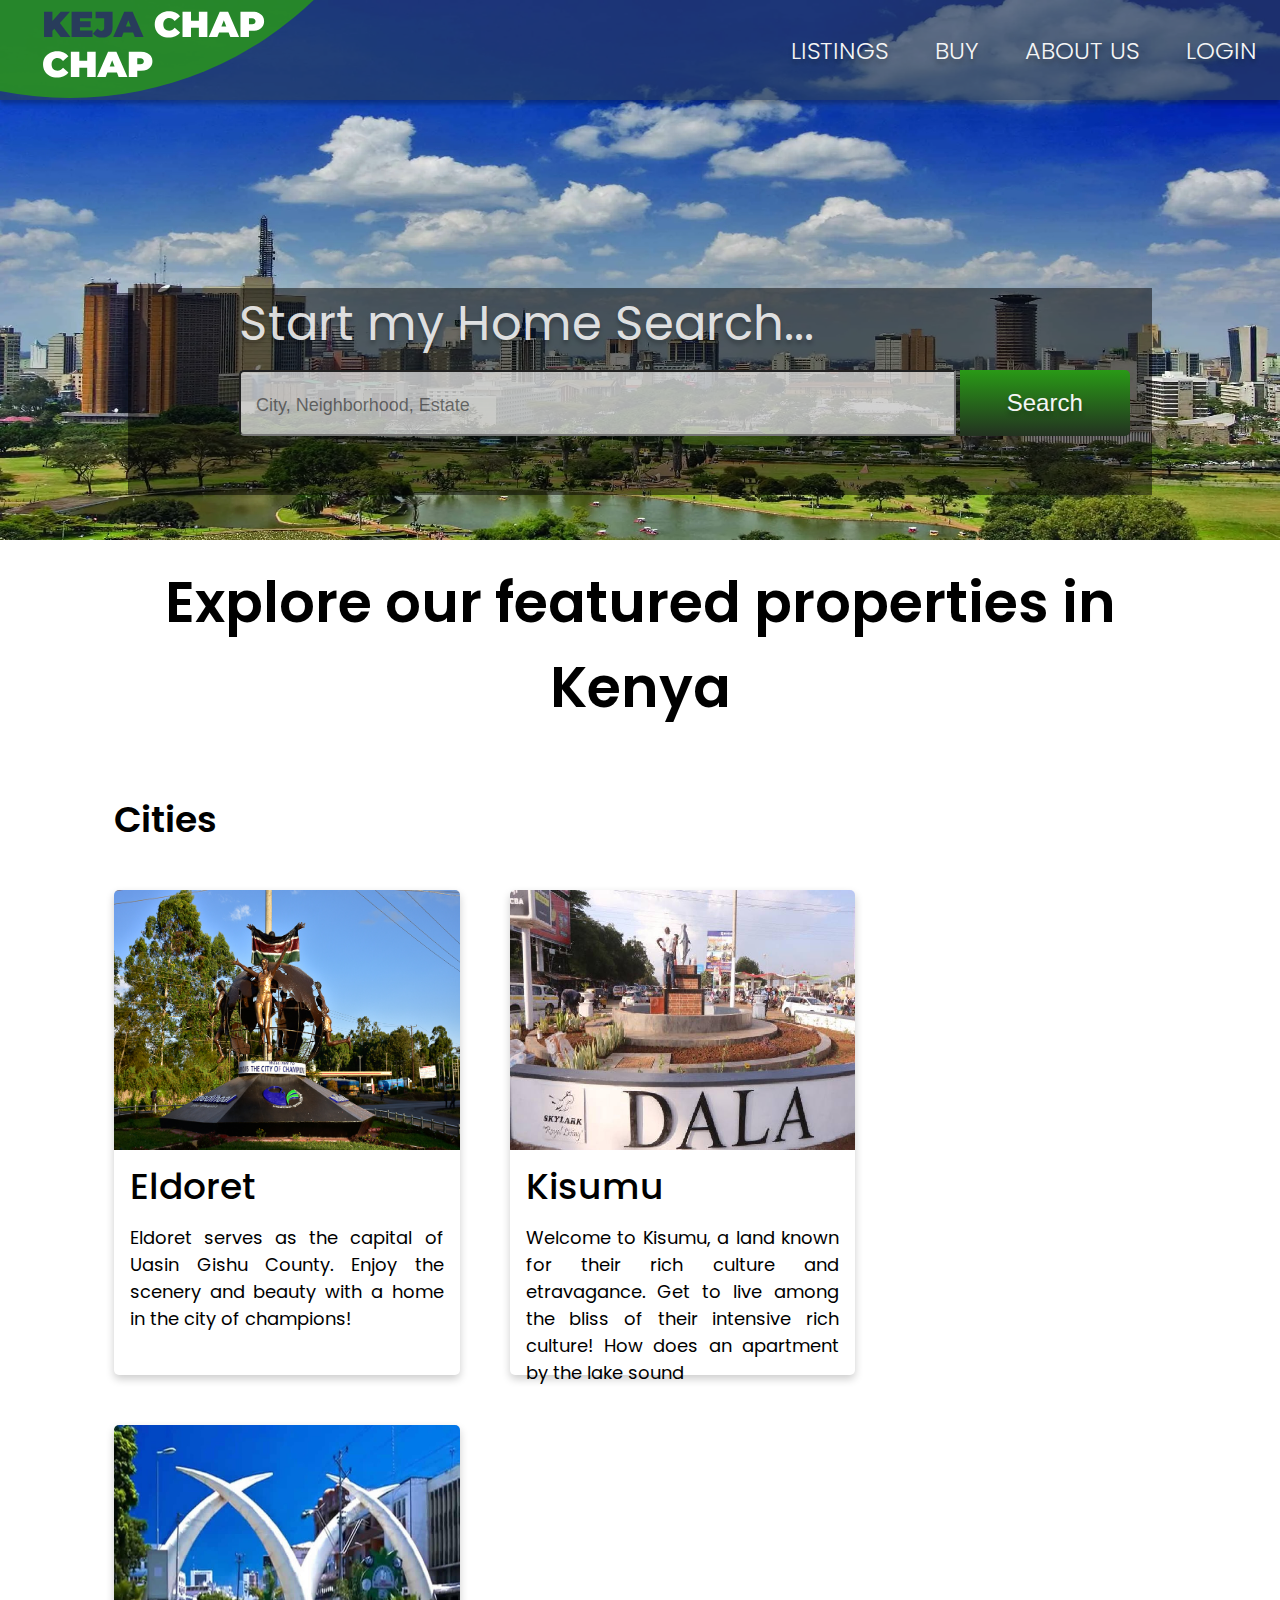
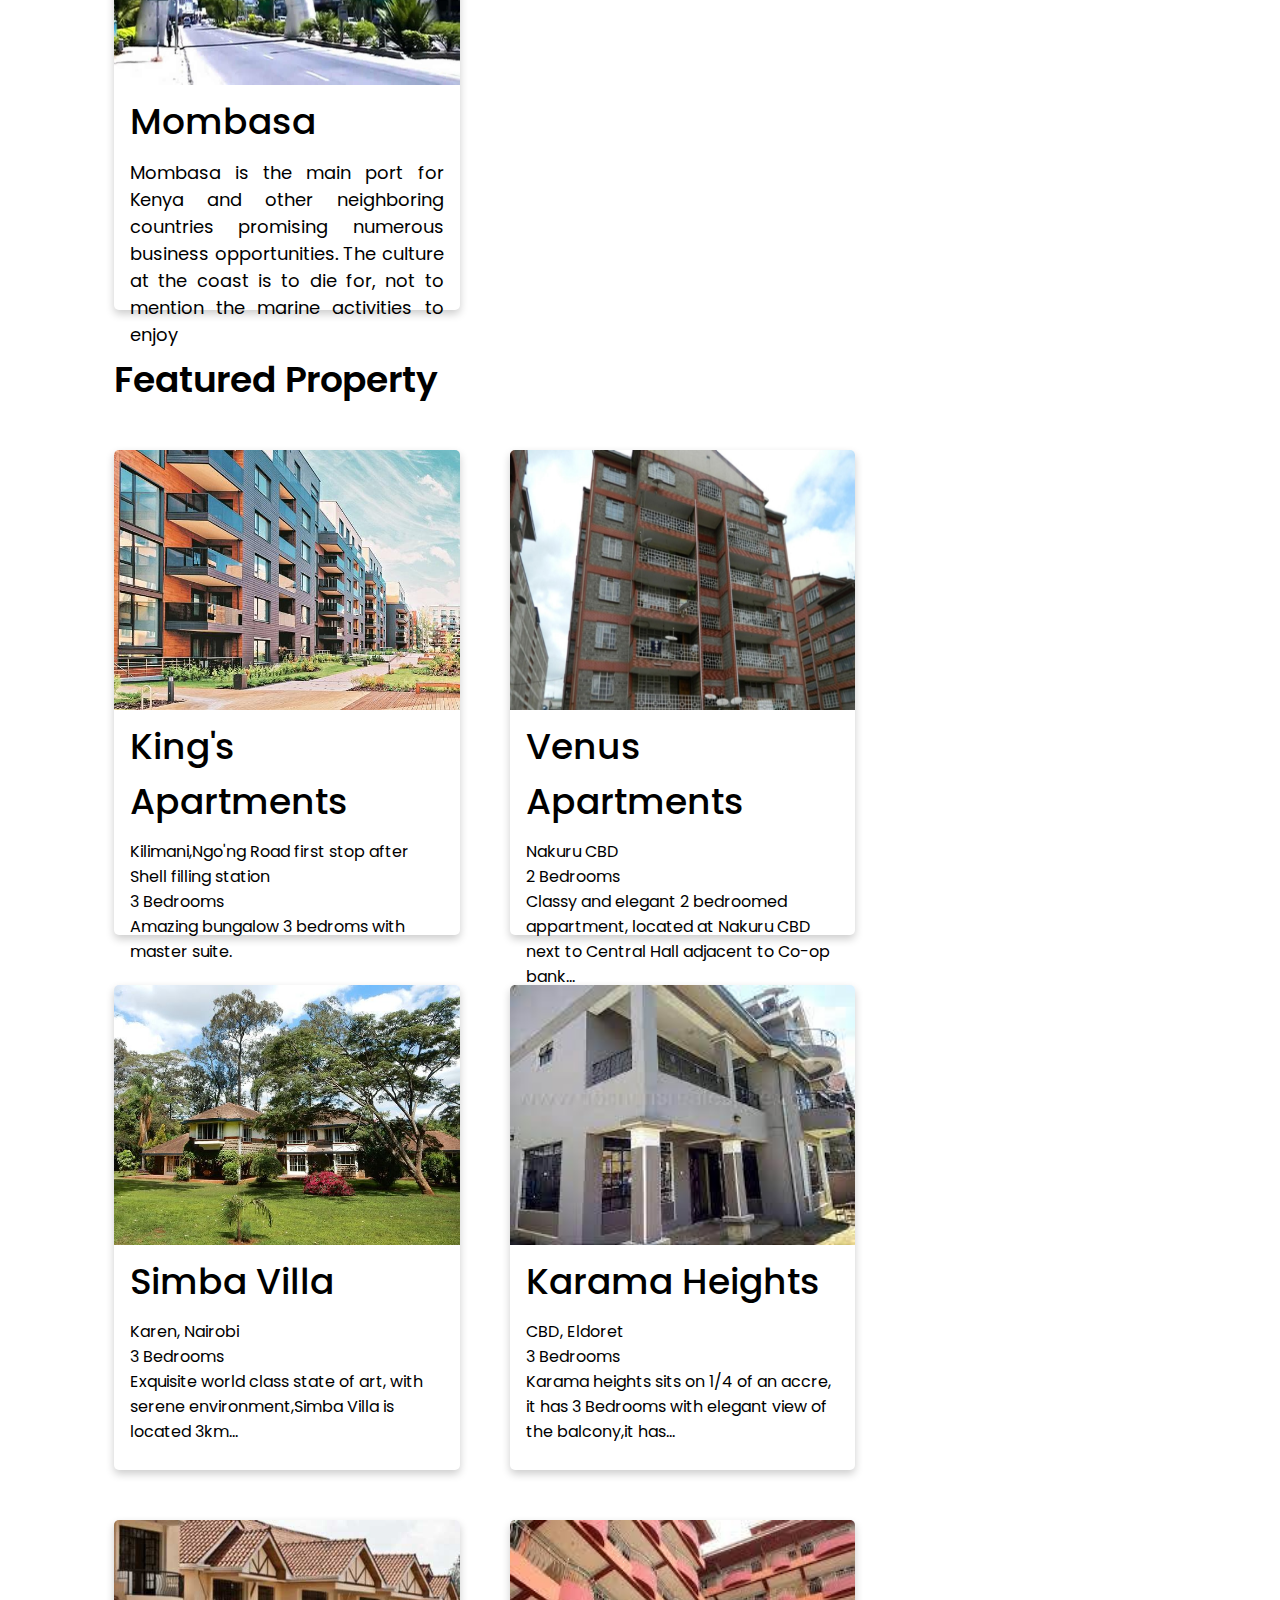
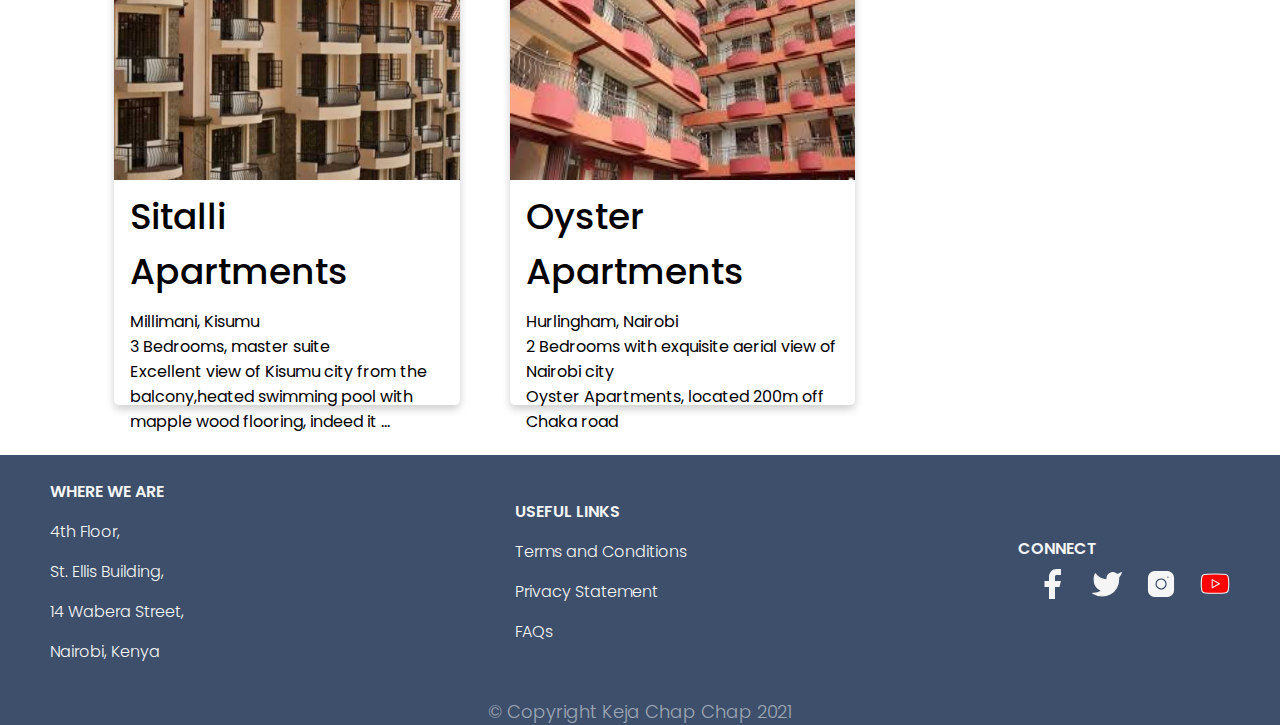
<file: index.html>
<!DOCTYPE html>
<html lang="en">
<head>
    <meta charset="UTF-8">
    <meta http-equiv="X-UA-Compatible" content="IE=edge">
    <meta name="viewport" content="width=device-width, initial-scale=1.0">
    <link rel="stylesheet" href="./assets/css/index.css">
    <link rel="preconnect" href="https://fonts.gstatic.com">
<link href="https://fonts.googleapis.com/css2?family=Poppins:ital,wght@0,100;0,200;0,300;0,400;0,500;0,600;0,700;0,800;0,900;1,100;1,200;1,300;1,400;1,500;1,600;1,700;1,800;1,900&display=swap" rel="stylesheet">
    <title>Keja Chap Chap|Home</title>
</head>
<body>
    <section class="header">
        <div class="navbar">
            <div class="logo"><a href="./index.html"><img src="./assets/img/Logo.svg" alt="keja-chap-chap"></a>
            </div>
            <nav>
                <a href="./listings.html">LISTINGS</a>
                <a href="./buy.html">BUY</a>
                <a href="./about-us.html">ABOUT US</a>
                <a href="">LOGIN</a>
            </nav>
        </div>
        <div class="main-search">
            <p>Start my Home Search...</p>
            <input type="text" placeholder="City, Neighborhood, Estate">
            <button class="search-btn" type="submit">Search</button>
        </div>
    </section>
    <section class="main">
        <p id="heading">Explore our featured properties in Kenya</p>
        <p id="sub-heading">Cities</p>
        <div class="card">
            <div class="card-img"><img src="./assets/img/house13.jpg" alt="rupas-mall"></div>
            <div class="card-container">
            <p class="card-header">Eldoret</p>
            <p class="card-content">Eldoret serves as the capital of Uasin Gishu County. Enjoy the scenery and beauty with a home in the city of champions!</p>
            </div>
        </div>
        <div class="card">
            <div class="card-img"><img src="./assets/img/house9.jpg" alt="kisumu"></div>
            <div class="card-container">
            <p class="card-header">Kisumu</p>
            <p class="card-content">Welcome to Kisumu, a land known for their rich culture and etravagance. Get to live among the bliss of their intensive rich culture! How does an apartment by the lake sound</p>
            </div>
        </div>
        <div class="card">
            <div class="card-img"><img src="./assets/img/house20.jpg" alt="mombasa"></div>
            <div class="card-container">
            <p class="card-header">Mombasa</p>
            <p class="card-content">Mombasa is the main port for Kenya and other neighboring countries promising numerous business opportunities. The culture at the coast is to die for, not to mention the marine activities to enjoy</p>
            </div>
        </div>
        <p id="sub-heading">Featured Property</p>
        <div class="card">
            <div class="card-img"><img src="./assets/img/kings.jpg" alt="rupas-mall"></div>
            <div class="card-container">
            <p class="card-header">King's Apartments</p>
            <p class="card-content">
            <p>Kilimani,Ngo'ng Road first stop after Shell filling station</p>
            <p>3 Bedrooms</p>
            <p>Amazing bungalow 3 bedroms with master suite.</p>
            </p>
            </div>
        </div>
        <div class="card">
            <div class="card-img"><img src="./assets/img/venus.jpg" alt="rupas-mall"></div>
            <div class="card-container">
            <p class="card-header">Venus Apartments</p>
            <p class="card-content">
            <p>Nakuru CBD</p>
            <p>2 Bedrooms</p>
            <p>Classy and elegant 2 bedroomed appartment, located at Nakuru CBD next to Central Hall adjacent to Co-op bank...</p>
            </p>
            </div>
        </div>
        <div class="card">
            <div class="card-img"><img src="./assets/img/simba.jpeg" alt="rupas-mall"></div>
            <div class="card-container">
            <p class="card-header">Simba Villa</p>
            <p class="card-content">
            <p>Karen, Nairobi</p>
            <p>3 Bedrooms</p> 
            <p>Exquisite world class state of art, with serene environment,Simba Villa is located 3km...</p>
            </div>
        </div>
        <div class="card">
            <div class="card-img"><img src="./assets/img/karama.jpeg" alt="rupas-mall"></div>
            <div class="card-container">
            <p class="card-header">Karama Heights</p>
            <p class="card-content">
                <p>CBD, Eldoret</p>
                <p>3 Bedrooms</p>
                <p>Karama heights sits on 1/4 of an accre, it has 3 Bedrooms with elegant view of the balcony,it has... </p>  
            </p>
            </div>
        </div>
        <div class="card">
            <div class="card-img"><img src="./assets/img/sitalli.jpg" alt="rupas-mall"></div>
            <div class="card-container">
            <p class="card-header">Sitalli Apartments</p>
            <p class="card-content">
                <p>Millimani, Kisumu</p>
                <p>3 Bedrooms, master suite</p>
                <p>Excellent view of Kisumu city from the balcony,heated swimming pool with mapple wood flooring, indeed it ...</p> 
            </p>
            </div>
        </div>
        <div class="card">
            <div class="card-img"><img src="./assets/img/oyster.jpeg" alt="rupas-mall"></div>
            <div class="card-container">
            <p class="card-header">Oyster Apartments</p>
            <p class="card-content">
            <p>Hurlingham, Nairobi</p>
            <p>2 Bedrooms with exquisite aerial view of Nairobi city</p>
            <p>Oyster Apartments, located 200m off Chaka road</p>   
            </p>
            </div>
        </div>
    </section>
    <footer>
        <section id="footer-section">
        <p> <span>WHERE WE ARE</span><br>
            4th Floor,<br>
            St. Ellis Building,<br>
            14 Wabera Street,<br>
            Nairobi, Kenya</p>

        <p><span>USEFUL LINKS</span><br>
            Terms and Conditions <br>
            Privacy Statement <br>
            FAQs</p>
        <p> <span>CONNECT</span><br>
            <img src="./assets/Logos/facebook.svg" alt="facebook">
            <img src="./assets/Logos/twitter.svg" alt="twitter">
            <img src="./assets/Logos/instagram.svg" alt="instagram">
            <img src="./assets/Logos/youtube.svg" alt="youtube">
        </p>
        </section>
        <p id="copyright">&copy; Copyright Keja Chap Chap  2021</p>
    </footer>
</body>
</html>
</file>
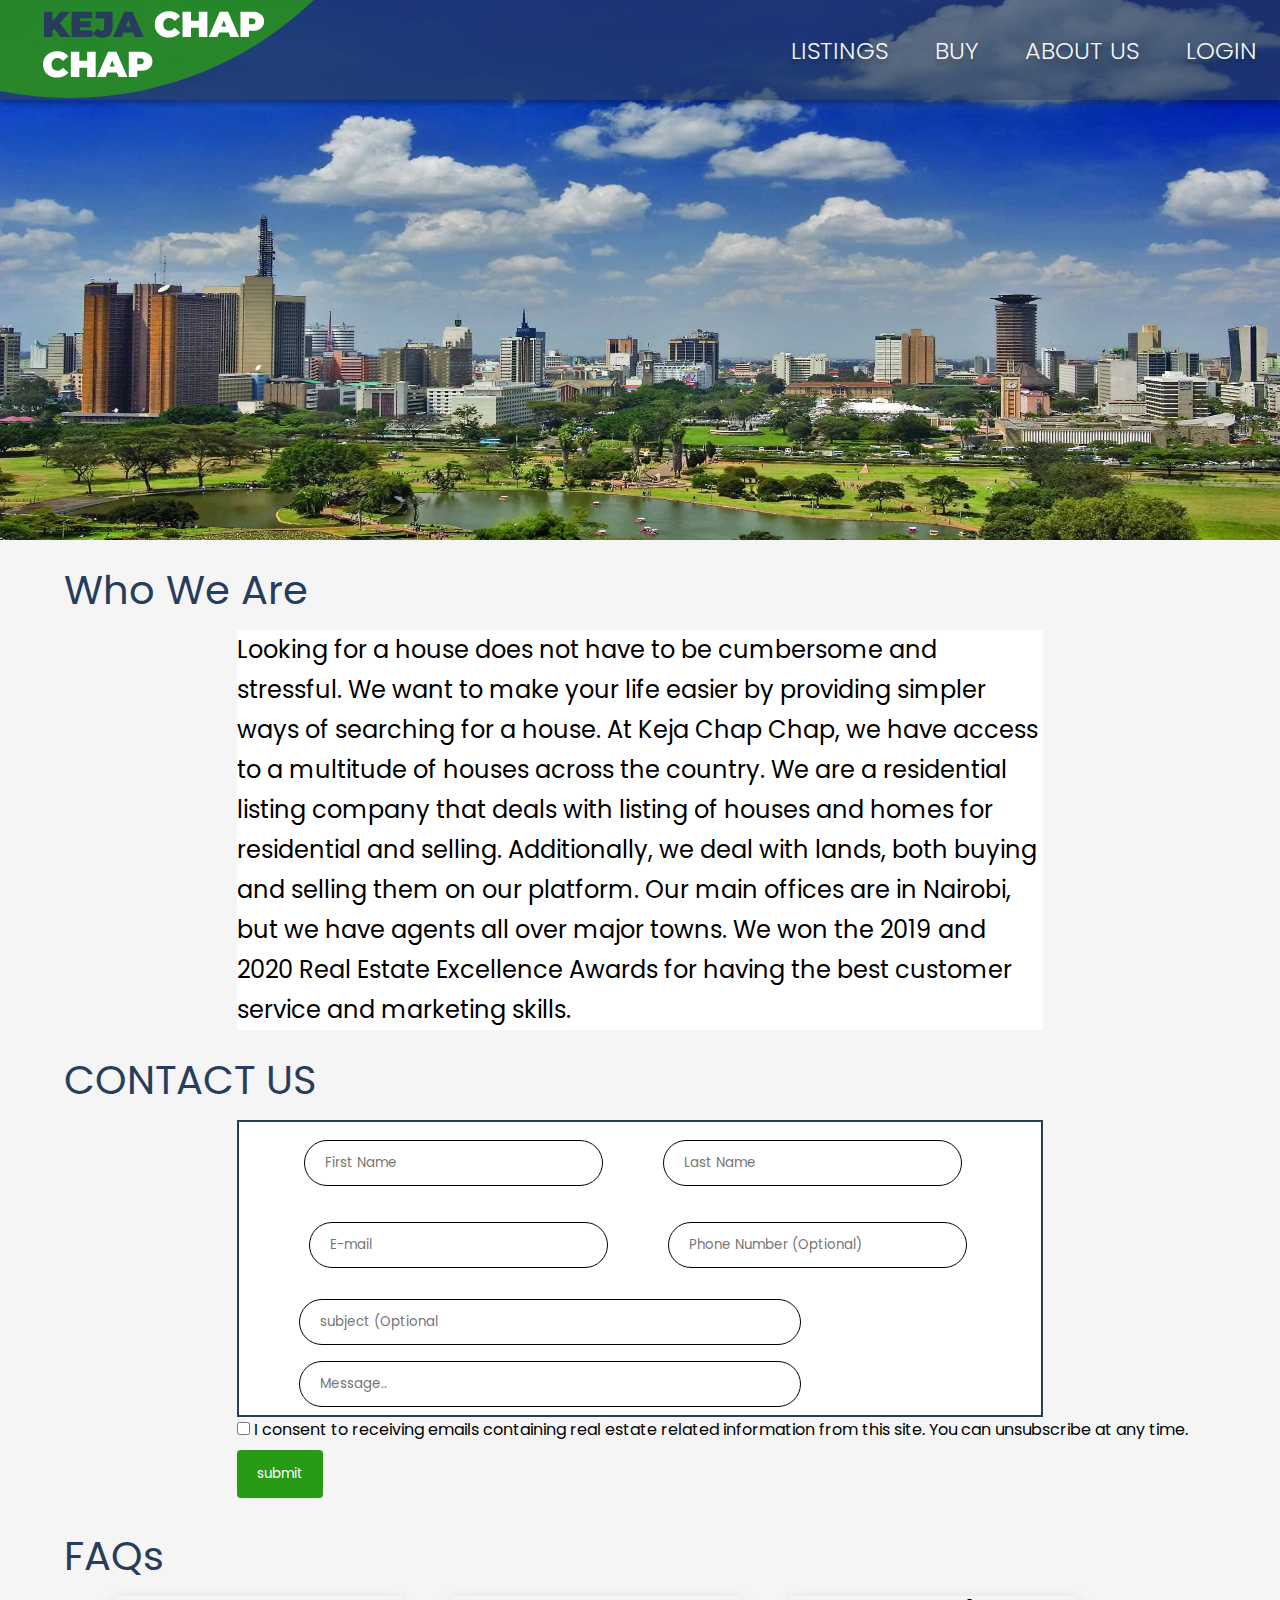
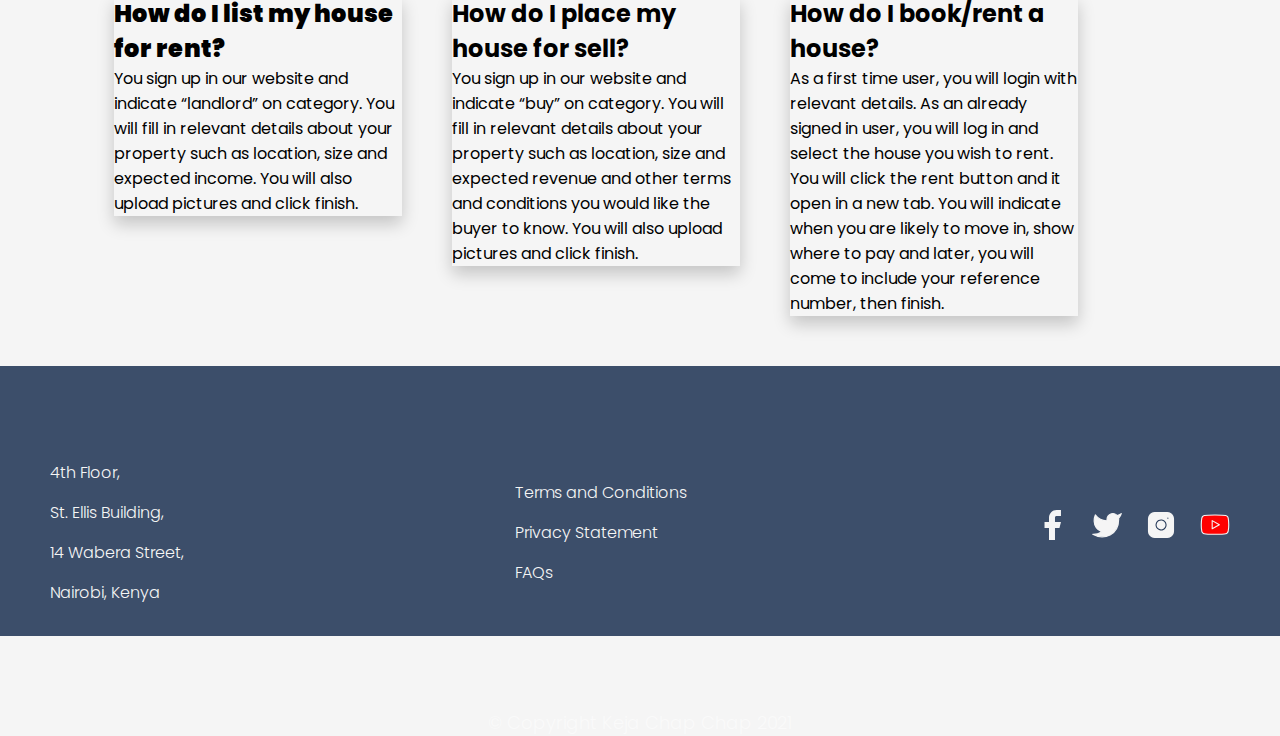
<file: about-us.html>
<!DOCTYPE html>
<html lang="en">
<head>
    <meta charset="UTF-8">
    <meta http-equiv="X-UA-Compatible" content="IE=edge">
    <meta name="viewport" content="width=device-width, initial-scale=1.0">
    <title>about-us</title>
    <link rel="stylesheet" type="text/css" href="./assets/css/about-us.css">
    <script src="about-us.js"></script>
    
<link rel="preconnect" href="https://fonts.googleapis.com">
<link rel="preconnect" href="https://fonts.gstatic.com" crossorigin>
<link href="https://fonts.googleapis.com/css2?family=Poppins&display=swap" rel="stylesheet">
</head>
<body>
    <section class="header">
        <div class="navbar">
            <div class="logo">
                <a href="./index.html"><img src="./assets/img/Logo.svg" alt="keja-chap-chap"></a>
            </div>
            <nav>
                <a href="./listings.html">LISTINGS</a>
                <a href="./buy.html">BUY</a>
                <a href="./about-us.html">ABOUT US</a>
                <a href="">LOGIN</a>
            </nav>
        </div>
    </section>
    <section class="main">
        <section>
        <div>
            <h1 id="headings">Who We Are</h1>
            <div>
           <p class="abtus">Looking for a house does not have to be cumbersome and stressful. We want to make your life easier by providing simpler ways of searching for a house. At Keja Chap Chap, we have access to a multitude of houses across the country. We are a residential listing company that deals with listing of houses and homes for residential and selling. Additionally, we deal with lands, both buying and selling them on our platform. Our main offices are in Nairobi, but we have agents all over major towns. 
            We won the 2019 and 2020 Real Estate Excellence Awards for having the best customer service and marketing skills. </p>
            </div>
        </div>
        <div>
            <h1 id="headings">CONTACT US</h1>
        </div>  
        
        <div class="contactform" >
            <form>
                <div class="majina">
                    <label for="fname"></label> <input type="text" id="fname" name="firstname" placeholder="First Name" required>

                    <label for="lname"></label>
                    <input type="text" id="lname" name="last name" placeholder="Last Name" required>
        
                </div>
                    <div class="majina2">
                        <label for="mail"></label>
                        <input type="text" id="mail" name="E-mail" placeholder="E-mail" required>

                        <label for="phone"></label>
                        <input type="text" id="phone" name="phone" placeholder="Phone Number (Optional)" required>
                        </div>
                       
                        <div class="msg">
                            <label for="Subject"></label>
                            <input type="text" id="sub" name="subject" placeholder="subject (Optional" required>

                            <label for="message"></label>
                            <input type="text" id="mes" name="message" placeholder="Message.." required>
                        </div>
                    </div>
                <div class="check">
                <input type="checkbox" name="checkbox">
                <label for="checkbox">I consent to receiving emails containing real estate related information from this site. You can unsubscribe at any time.</label>
                </div>
                <input type="submit" id="submit" value="submit" onclick="validater()">
            
            
            </form>
    </section>
    
    <div>
        <h1 id="headings">FAQs</h1>
        <div class="card">
            <h2><b>How do I list my house for rent?</b></h2>
            <p>You sign up in our website and indicate “landlord” on category. You will fill in relevant details about your property such as location, size and expected income. You will also upload pictures and click finish.</p>
            </div>

            <div class="card">
            <h2>How do I place my house for sell?</h2>
            <p>You sign up in our website and indicate “buy” on category. You will fill in relevant details about your property such as location, size and expected revenue and other terms and conditions you would like the buyer to know. You will also upload pictures and click finish.</p>
            </div>

            <div class="card">
            <h2>How do I book/rent a house?</h2>
            <p>As a first time user, you will login with relevant details. As an already signed in user, you will log in and select the house you wish to rent. You will click the rent button and it open in a new tab. You will indicate when you are likely to move in, show where to pay and later, you will come to include your reference number, then finish. </p>
            </div>
            
    </div>
    </section>
    <footer>

        <section>
        <p>4th Floor,<br>
            St. Ellis Building,<br>
            14 Wabera Street,<br>
            Nairobi, Kenya</p>
        <p>Terms and Conditions <br>
            Privacy Statement <br>
            FAQs</p>
        <p>
            <img src="./assets/Logos/facebook.svg" alt="facebook">
            <img src="./assets/Logos/twitter.svg" alt="twitter">
            <img src="./assets/Logos/instagram.svg" alt="instagram">
            <img src="./assets/Logos/youtube.svg" alt="youtube">
        </p>
        </section>
        <p>&copy; Copyright Keja Chap Chap  2021</p>
    </footer>
</body>
</html>
</file>
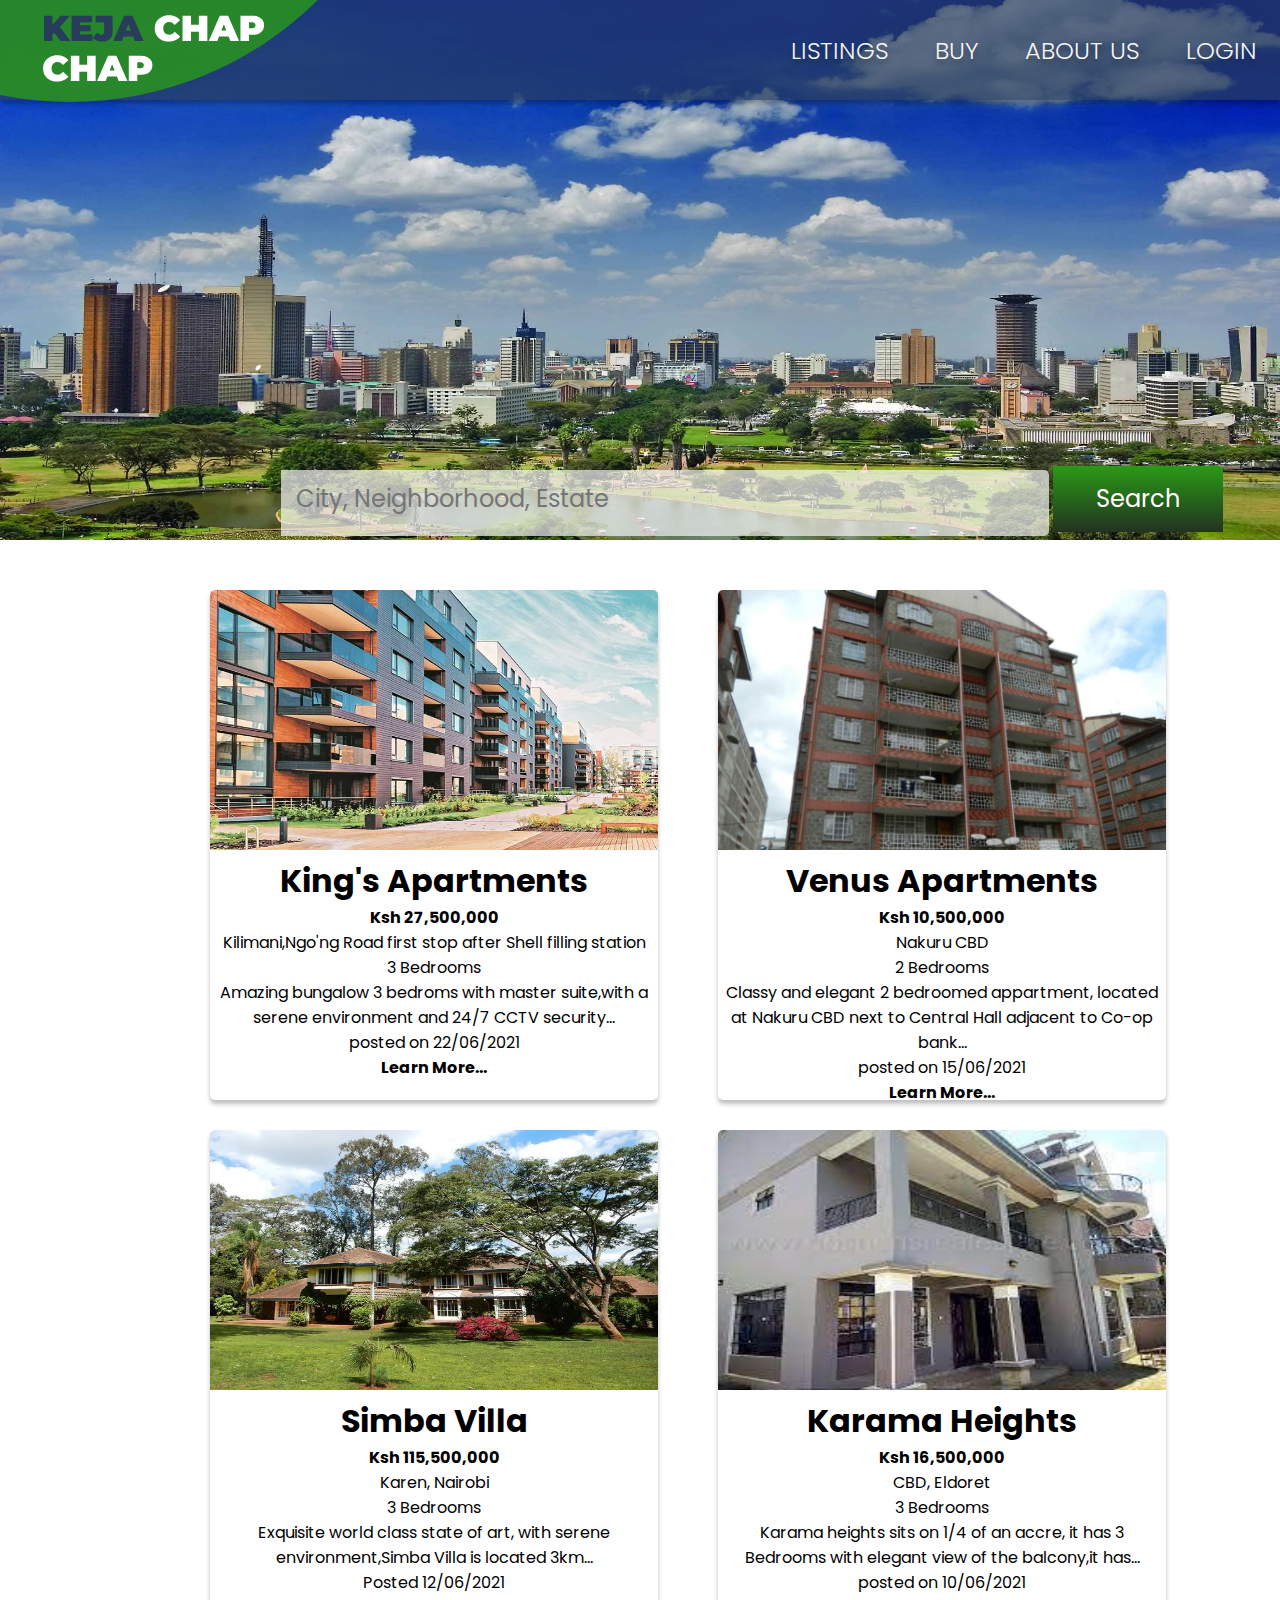
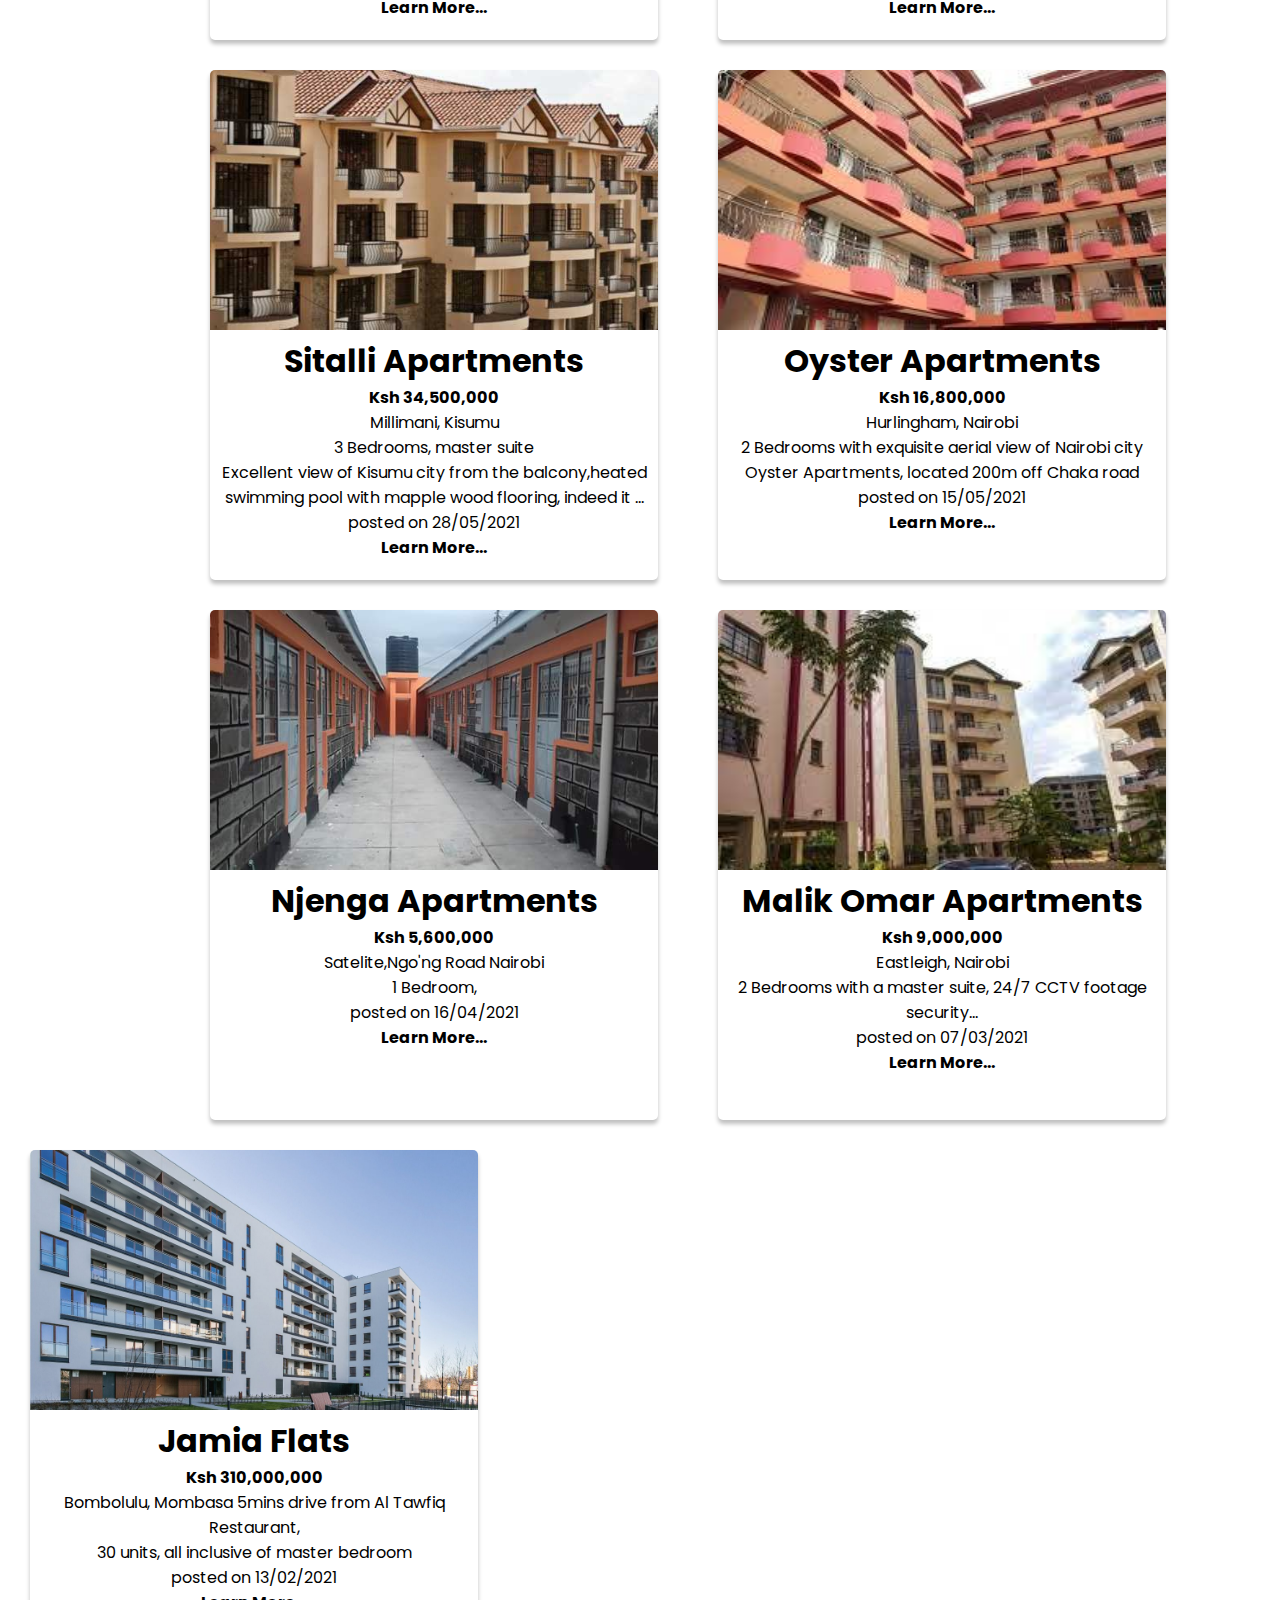
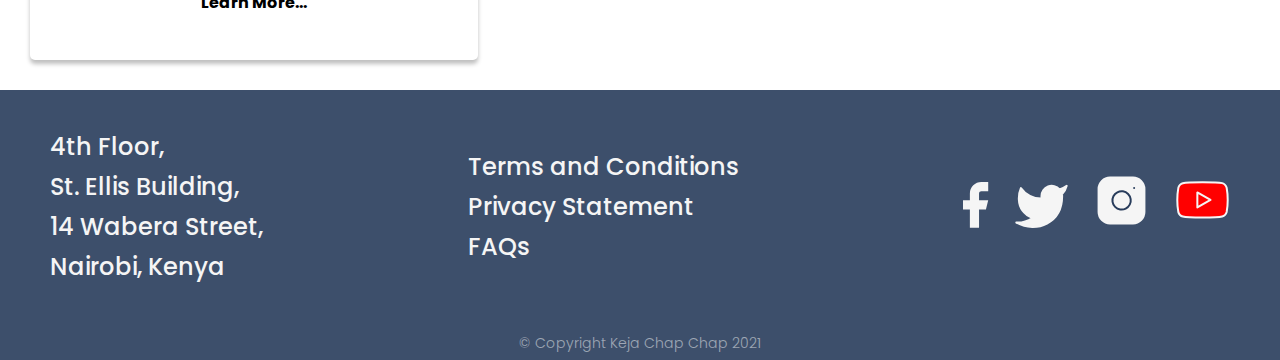
<file: buy.html>
<!DOCTYPE html>
<html lang="en">
<head>
  <meta charset="UTF-8">
  <meta http-equiv="X-UA-Compatible" content="IE=edge">
  <meta name="viewport" content="width=device-width, initial-scale=1.0">
  <link rel="stylesheet" href="./assets/css/buy.css" type="text/css">
  <link rel="preconnect" href="https://fonts.googleapis.com">
<link rel="preconnect" href="https://fonts.gstatic.com" crossorigin>
<link href="https://fonts.googleapis.com/css2?family=Poppins:ital,wght@0,100;0,200;0,300;0,400;0,500;0,600;0,700;0,800;0,900;1,100;1,200;1,300;1,400;1,500;1,600;1,700;1,800;1,900&display=swap" rel="stylesheet">
  <title>Buy</title>
</head>
<body>
  <section class="header">
    <div class="bg">    
      <div class="logo"><a href="./index.html"><img src ="./assets/img/Logo.svg"></a>
      </div>
      <nav>    
        <a href="./listings.html">LISTINGS</a>
        <a href="./listings.html">BUY</a>
        <a href="./about-us.html">ABOUT US</a>
        <a href="">LOGIN</a>
      </nav>
      </div>
    </div>
    <div class="search">
      <input type="text" placeholder="City, Neighborhood, Estate">
      <button class="search-button">Search</button>
    </div>
  </section>
  <div class="buy-body">
    <div class="kings1">
      <div class="kings">
        <img src="./assets/img/kings.jpg" height="260px" width="448px">
        <h1>King's Apartments</h1>
        <p><strong>Ksh 27,500,000</strong></p>
        <p>Kilimani,Ngo'ng Road first stop after Shell filling station</p>
        <p>3 Bedrooms</p>
        <p>Amazing bungalow 3 bedroms with master suite,with a serene environment and 24/7 CCTV security...</p>
        <p>posted on 22/06/2021</p>
        <p><strong>Learn More...</strong></p>
      </div>
      <div class="kings">
        <img  src="./assets/img/venus.jpg" height="260px" width="448px">
        <h1>Venus Apartments</h1>
        <p><strong>Ksh 10,500,000</strong></p>
        <p>Nakuru CBD</p>
        <p>2 Bedrooms</p>
        <p>Classy and elegant 2 bedroomed appartment, located at Nakuru CBD next to Central Hall adjacent to Co-op bank... </p>
        <p>posted on 15/06/2021</p>
        <p><strong>Learn More...</strong></p>
      </div>
      <div class="kings">
        <img src="./assets/img/simba.jpeg" height="260px" width="448px">
        <h1>Simba Villa</h1>
        <p><strong>Ksh 115,500,000</strong></p>
        <p>Karen, Nairobi</p>
        <p>3 Bedrooms</p> 
        <p>Exquisite world class state of art, with serene environment,Simba Villa is located 3km...</p>
        <p>Posted 12/06/2021 </p>
        <p><strong>Learn More...</strong></p>     
      </div>
    </div>
    <div class="karama1">
      <div class="kings">
        <img src="./assets/img/karama.jpeg" height="260px" width="448px">
        <h1>Karama Heights</h1>
        <p><strong>Ksh 16,500,000</strong></p>
        <p>CBD, Eldoret</p>
        <p>3 Bedrooms</p>
        <p>Karama heights sits on 1/4 of an accre, it has 3 Bedrooms with elegant view of the balcony,it has... </p>
        <p>posted on 10/06/2021</p>
        <p><strong>Learn More...</strong></p>
      </div>
      <div class="kings">
        <img src="./assets/img/sitalli.jpg" height="260px" width="448px">
        <h1>Sitalli Apartments</h1>
        <p><strong>Ksh 34,500,000</strong></p>
        <p>Millimani, Kisumu</p>
        <p>3 Bedrooms, master suite</p>
        <p>Excellent view of Kisumu city from the balcony,heated swimming pool with mapple wood flooring, indeed it ...</p>
        <p>posted on 28/05/2021</p>
        <p><strong>Learn More...</strong></p>
      </div>
      <div class="kings">
        <img src="./assets/img/oyster.jpeg" height="260px" width="448px">
        <h1>Oyster Apartments</h1>
        <p><strong>Ksh 16,800,000</strong></p>
        <p>Hurlingham, Nairobi</p>
        <p>2 Bedrooms with exquisite aerial view of Nairobi city</p>
        <p>Oyster Apartments, located 200m off Chaka road</p>
        <p>posted on 15/05/2021</p>
        <p><strong>Learn More...</strong></p>
      </div>
     </div> 
     <div class="njenga1">
      <div class="kings">
        <img src="./assets/img/njenga.jpg" height="260px" width="448px">
        <h1>Njenga Apartments</h1>
        <p><strong>Ksh 5,600,000</strong></p>
        <p>Satelite,Ngo'ng Road Nairobi</p>
        <p>1 Bedroom,</p>
        <p>posted on 16/04/2021</p>
        <p><strong>Learn More...</strong></p>
      </div>
      <div class="kings">
        <img src="./assets/img/malik.jpeg" height="260px" width="448px">
        <h1>Malik Omar Apartments</h1>
        <p><strong>Ksh 9,000,000</strong></p>
        <p>Eastleigh, Nairobi</p>
        <p>2 Bedrooms with a master suite, 24/7 CCTV footage security...</p>
        <p>posted on 07/03/2021</p>
        <p><strong>Learn More...</strong></p>
      </div>
      </div>
      <div class="kings">
        <img src="./assets/img/jamia.jpeg" height="260px" width="448px">
        <h1>Jamia Flats</h1>
        <p><strong>Ksh 310,000,000 </strong></p>
        <p>Bombolulu, Mombasa 5mins drive from Al Tawfiq Restaurant,</p>
        <p>30 units, all inclusive of master bedroom</p>
        <p>posted on 13/02/2021</p>
        <p><strong>Learn More...</strong></p>
      </div>
    </div>
  </div>
  <footer>
    <section>
    <p>4th Floor,<br>
        St. Ellis Building,<br>
        14 Wabera Street,<br>
        Nairobi, Kenya</p>
    <p>Terms and Conditions <br>
        Privacy Statement <br>
        FAQs</p>
    <p>
        <img src="./assets/Logos/facebook.svg" alt="facebook">
        <img src="./assets/Logos/twitter.svg" alt="twitter">
        <img src="./assets/Logos/instagram.svg" alt="instagram">
        <img src="./assets/Logos/youtube.svg" alt="youtube">
    </p>
    </section>
    <p>&copy; Copyright Keja Chap Chap  2021</p>
</footer>
</body>
</html>
</file>
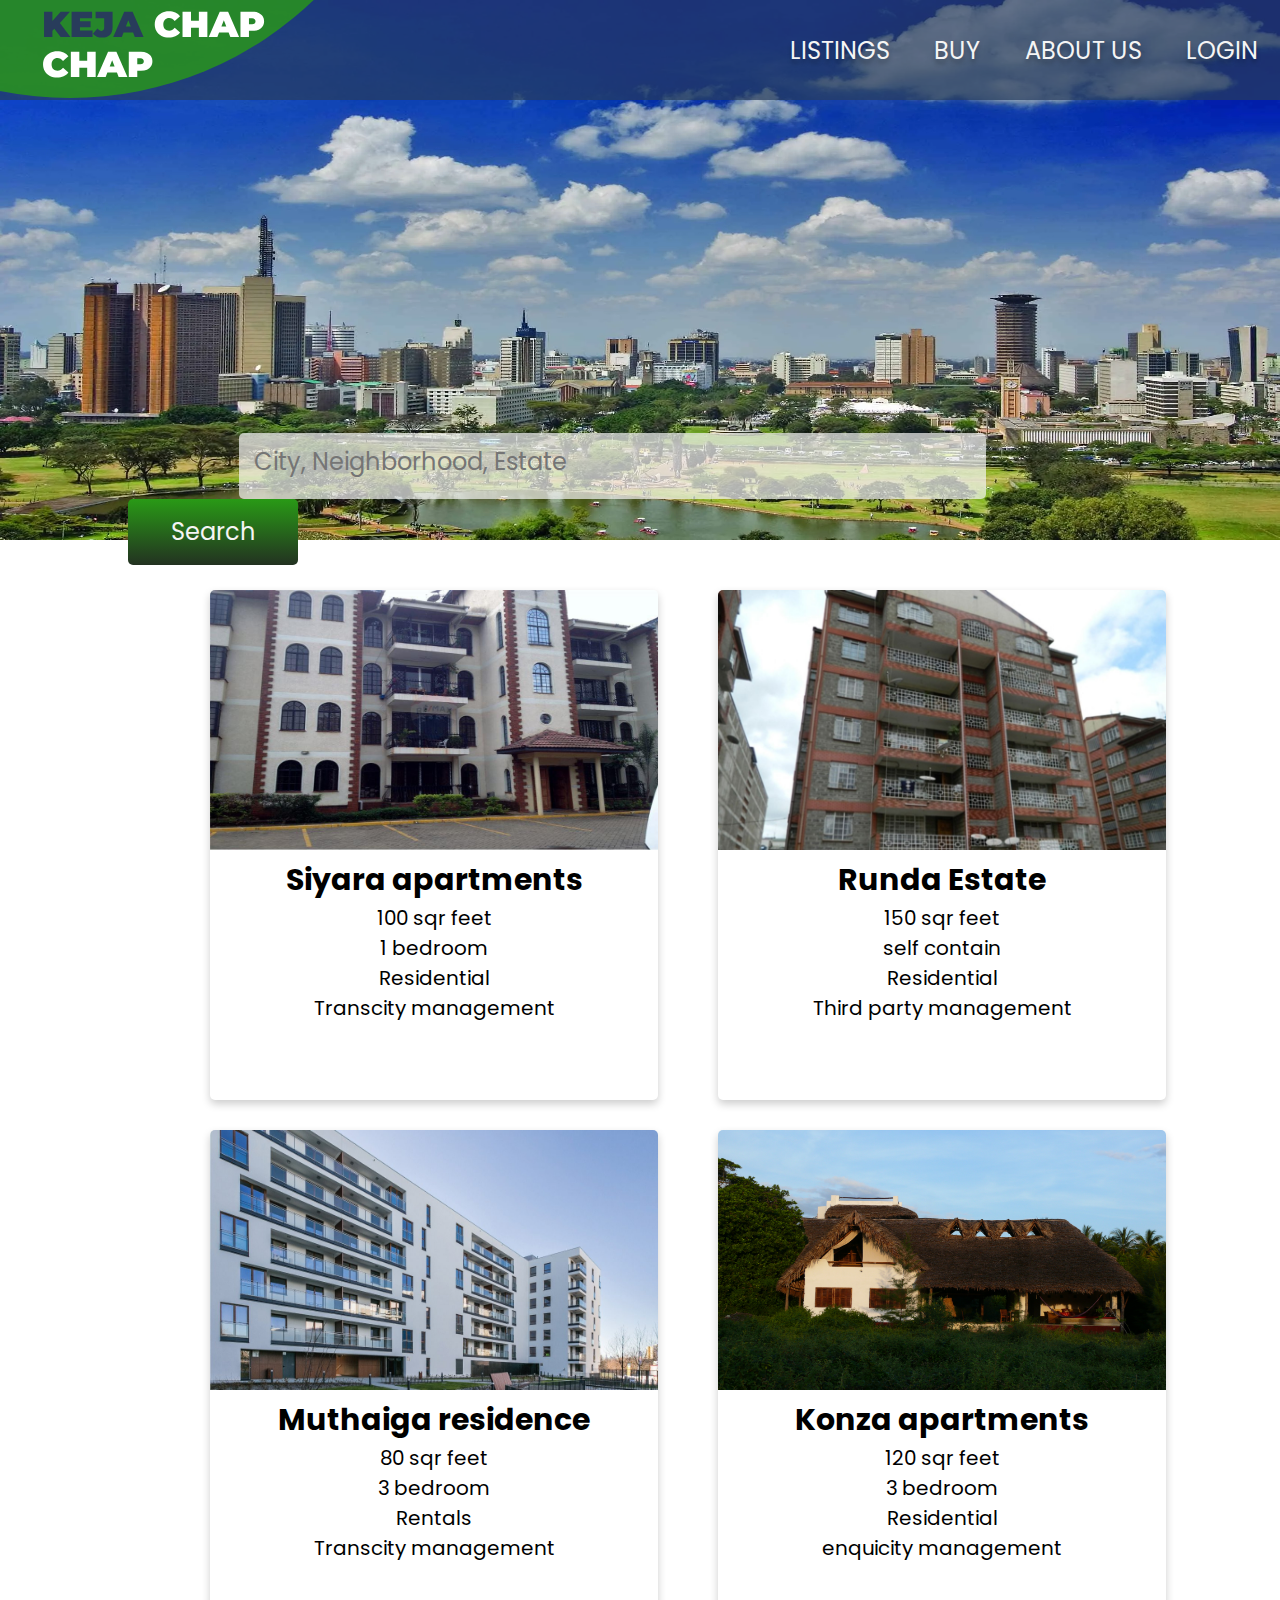
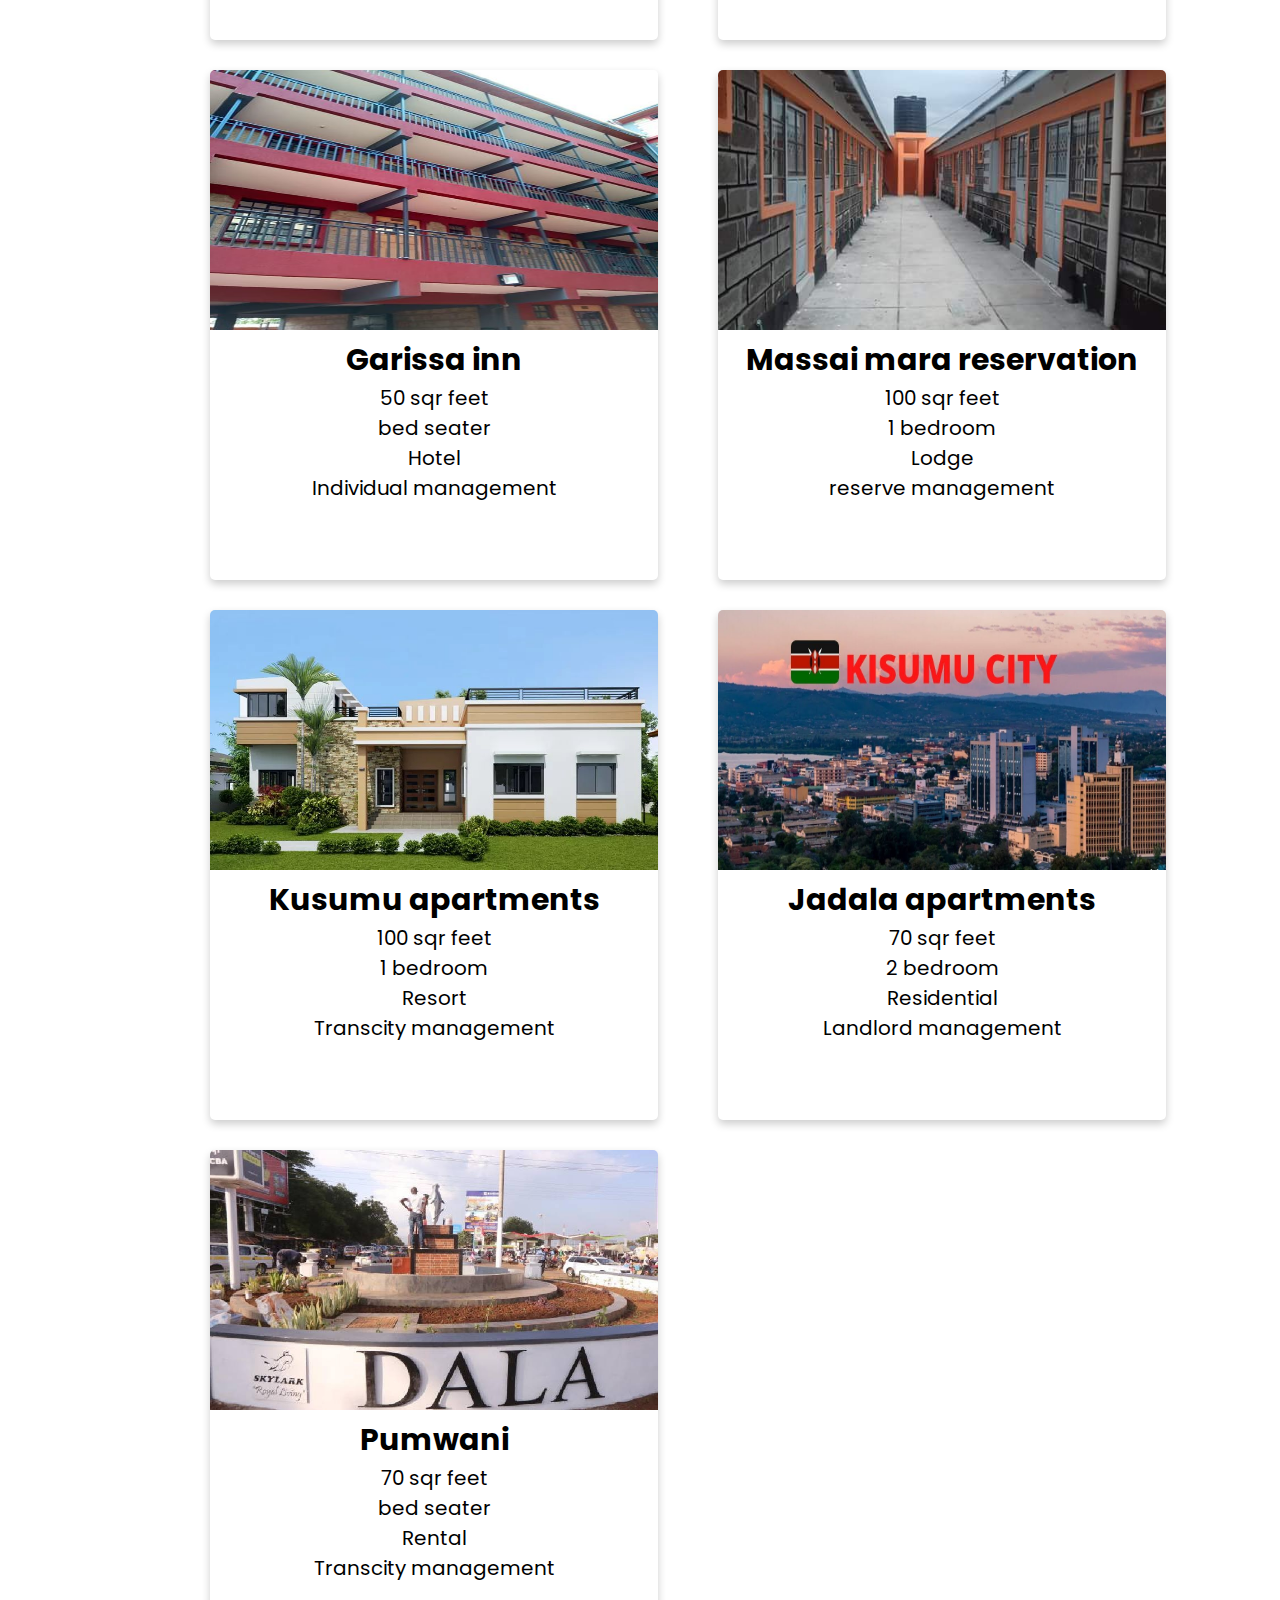
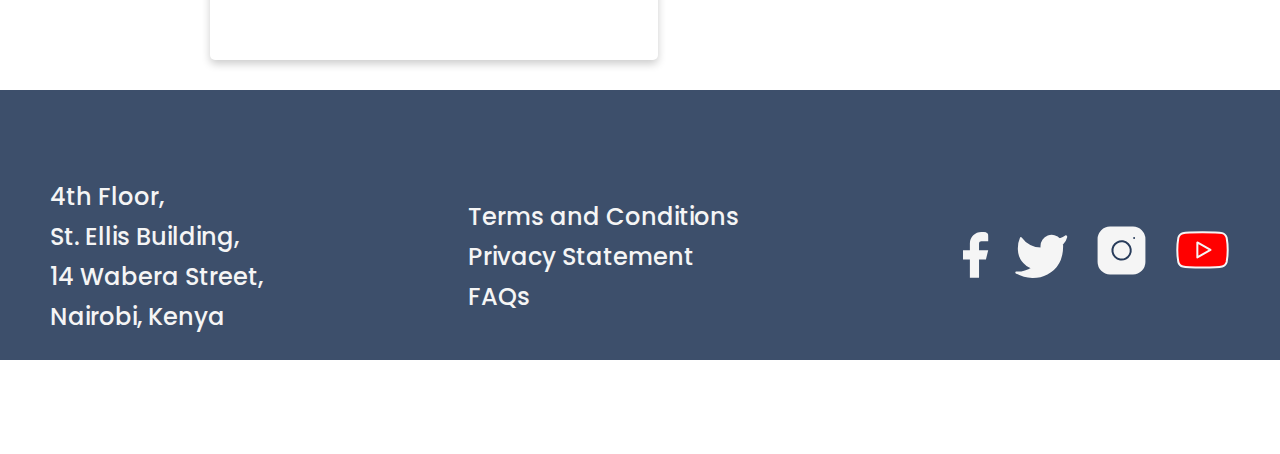
<file: listings.html>
<!DOCTYPE html>
<html>
  <head>
    <title> Listings</title>
 
  <link rel="stylesheet" type="text/css" href="./assets/css/listings.css">
</head>
<link rel="preconnect" href="https://fonts.googleapis.com">
<link rel="preconnect" href="https://fonts.gstatic.com" crossorigin>
<link href="https://fonts.googleapis.com/css2?family=Poppins:ital,wght@0,200;0,300;0,400;0,500;0,600;0,700;0,800;0,900;1,100;1,200;1,300;1,400;1,500;1,600;1,700;1,800&display=swap" rel="stylesheet">
  <body>
    <section class="header">
      <div class="navbar">
          <div class="logo1">
            <a href="./index.html"><img src="./assets/img/Logo.svg" alt="keja-chap-chap"></a>
          </div>
          <nav>
              <a href="./listings.html">LISTINGS</a>
              <a href="./buy.html">BUY</a>
              <a href="./about-us.html">ABOUT US</a>
              <a href="">LOGIN</a>
          </nav>
      </div>
      <div class="fast-search">
          <input type="text" placeholder="City, Neighborhood, Estate">
          <button class="button-srch">Search</button>
      </div>
  </section>
  <section class="apartments">
  <div class="houses">
      <div class="house-list">
      <img src="./assets/img/house1.jpg" height="260" width="448">
       <div class="text">  
         <h2>Siyara apartments</h2>
          <p>100 sqr feet<br>1 bedroom<br>Residential<br>Transcity management</p>
       </div>
    </div>
      <div class="house-list">
      <img src="./assets/img/house2.jpg"height="260" width="448">
      
      <div class="text">
        <h2>Runda Estate</h2>
        <p>150 sqr feet<br>self contain<br>Residential<br>Third party management</p>
      </div>
    </div>
      <div class="house-list">
        <img src="./assets/img/house3.jpeg"height="260" width="448">
      
      <div class="text">
        <h2>Muthaiga residence</h2>
        <p>80 sqr feet<br>3 bedroom<br>Rentals<br>Transcity management</p>
      </div>
    </div>
    <div class="house-list">
      <img src="./assets/img/house4.png"height="260" width="448">
      
      <div class="text">
        <h2>Konza apartments</h2>
        <p>120 sqr feet<br>3 bedroom<br>Residential<br> enquicity management</p>
      </div>
    </div>
    <div class="house-list">
      <img src="./assets/img/house5.jpg"height="260" width="448">
     
      <div class="text">
        <h2>Garissa inn</h2>
        <p>50 sqr feet<br>bed seater<br>Hotel<br>Individual management</p>
      </div>
    </div>
    <div class="house-list">
      <img src="./assets/img/house6.jpg"height="260" width="448">
      
      <div class="text">
        <h2>Massai mara reservation</h2><p>100 sqr feet<br>1 bedroom<br>Lodge<br>reserve management</p>
      </div>
    </div>
    <div class="house-list">
      <img src="./assets/img/house7.jpg"height="260" width="448">
      
      <div class="text">
        <h2>Kusumu apartments</h2>
        <p>100 sqr feet<br>1 bedroom<br>Resort<br>Transcity management</p>
      </div>
    </div>
    <div class="house-list">
      <img src="./assets/img/house8.jpg"height="260" width="448">
      
      <div class="text">
        <h2>Jadala apartments</h2>
        <p>70 sqr feet<br>2 bedroom<br>Residential<br>Landlord management</p>
      </div>
    </div>
    <div class="house-list">
      <img src="./assets/img/house9.jpg"height="260" width="448">
      
      <div class="text">
        <h2>Pumwani</h2>
        <p>70 sqr feet<br>bed seater<br>Rental<br>Transcity management</p>
      </div>
    </div>
  </div>
 <!--<div class="footnote">
    <p>Forth Flour,<br>St.Elits building,<br> 14 wabera street,<br>Nairobi Kenya</p>
  </div>--> 
</section>
<footer>
  <section>
  <p>4th Floor,<br>
      St. Ellis Building,<br>
      14 Wabera Street,<br>
      Nairobi, Kenya</p>
  <p>Terms and Conditions <br>
      Privacy Statement <br>
      FAQs</p>
  <p>
      <img src="./assets/Logos/facebook.svg" alt="facebook">
      <img src="./assets/Logos/twitter.svg" alt="twitter">
      <img src="./assets/Logos/instagram.svg" alt="instagram">
      <img src="./assets/Logos/youtube.svg" alt="youtube">
  </p>
  </section>
  <p>&copy; Copyright Keja Chap Chap  2021</p>
</footer>
  </body>
</html>
</file>
<file: assets/css/index.css>
* {
  margin: 0;
  padding: 0;
  box-sizing: border-box;
}

body {
  /* width: 100vw; */
  margin-right: auto;
  margin-left: auto;
}

.header {
  background: url("../img/nairobi-origin.png") no-repeat;
  background-size: 100% 100%;
  height: 60vh;
  display: flex;
  flex-direction: column;
  position: relative;
  font-family: "Poppins", sans-serif;
}

.navbar {
  display: flex;
  background: rgba(40, 60, 91, 0.7);
  align-items: center;
  box-shadow: 0px 4px 4px rgba(0, 0, 0, 0.25);
  height: 100px;
}

.logo {
  flex: 1.5;
}

nav {
  flex: 1;
  display: flex;
  justify-content: space-around;
}

nav a {
  text-decoration: none;
  font-family: "Poppins", sans-serif;
  font-weight: 300;
  font-size: 24px;
  color: #f5f5f5;
  text-shadow: 0px 4px 4px rgba(0, 0, 0, 0.25);
}

.main-search {
  position: absolute;
  height: 207px;
  width: 80%;
  left: 10%;
  right: 10%;
  bottom: 5vh;
  background: rgba(0, 0, 0, 0.5);
}

.main-search p {
  margin-left: 111px;
  font-family: "Poppins", sans-serif;
  font-style: normal;
  font-weight: normal;
  font-size: 48px;
  color: rgba(245, 245, 245, 0.9);
  text-shadow: 0px 4px 4px rgba(0, 0, 0, 0.25);
}
.main-search input {
  height: 66px;
  width: 70%;
  margin-left: 111px;
  margin-top: 10px;
  padding: 0 15px;
  background: rgba(245, 245, 245, 0.7);
  border-radius: 5px 0px 0px 5px;
  outline: none;
  font-style: normal;
  font-weight: normal;
  font-size: 24px;
  line-height: 40px;
  color: rgba(0, 0, 0, 0.5);
}

.main-search input::placeholder {
  font-style: normal;
  font-weight: normal;
  font-size: 18px;
  /* line-height: 40px; */
  color: rgba(0, 0, 0, 0.5);
}

.search-btn {
  width: 170px;
  height: 66px;
  background: linear-gradient(180deg, #299a16 0%, #233221 99.99%, #ececec 100%);
  border: none;
  border-radius: 0px 5px 5px 0px;
  font-style: normal;
  font-weight: normal;
  font-size: 24px;
  line-height: 40px;
  color: #f5f5f5;
  text-shadow: 0px 4px 4px rgba(0, 0, 0, 0.25);
}

.main {
  font-family: "Poppins", sans-serif;
  font-style: normal;
  width: 90vw;
  margin-left: auto;
  margin-right: auto;
}

#heading {
  font-weight: 600;
  font-size: 56px;
  padding: 20px;
  text-align: center;
}

#sub-heading {
  font-weight: 600;
  font-size: 36px;
  line-height: 40px;
  margin: 50px;
  clear: left;
}

.card-img img {
  width: 100%;
  height: 260px;
  border-radius: 5px 5px 0px 0px;
}

.card-header {
  font-weight: 500;
  font-size: 36px;
}

.card-content {
  padding-top: 10px;
  font-weight: normal;
  font-size: 18px;
  text-align: justify;
}

.card {
  box-shadow: 0 4px 8px 0 rgba(0, 0, 0, 0.2);
  transition: 0.3s;
  border-radius: 5px;
  width: 30%;
  height: 485px;
  float: left;
  /* margin-right: 50px; */
  margin-left: 50px;
  margin-bottom: 50px;
}

.card:hover {
  box-shadow: 0 8px 16px 0 rgba(0, 0, 0, 0.2);
}

.card-container {
  padding: 2px 16px;
}

footer {
  height: 30vh;
  background: rgba(40, 60, 91, 0.9);
  clear: left;
  font-family: "Poppins", sans-serif;
}

footer section {
  height: 90%;
  display: flex;
  justify-content: space-between;
  align-items: center;
  padding: 50px;
}
footer section p {
  font-style: normal;
  font-weight: 300;
  font-size: 16px;
  color: #f5f5f5;
  line-height: 40px;
  text-align: left;
}

footer section p img {
  margin-left: 20px;
  height: 30px;
  width: 30px;
}

footer p {
  text-align: center;
  margin-bottom: 10px;
  font-family: Poppins;
  font-style: normal;
  font-weight: 300;
  font-size: 18px;
  color: rgba(255, 255, 255, 0.5);
}

footer p span {
  font-weight: 600;
}
</file>
<file: assets/css/about-us.css>
* {
  font-family: "Poppins", sans-serif;
  padding: 0;
  margin: 0%;
}
.header {
  background: url("../img/nairobi-origin.png");
  background-size: 100% 100%;
  height: 60vh;
}

.navbar {
  display: flex;
  background: rgba(40, 60, 91, 0.7);
  align-items: center;
  box-shadow: 0px 4px 4px rgba(0, 0, 0, 0.25);
  height: 100px;
}

.logo {
  flex: 1.5;
}

nav {
  flex: 1;
  display: flex;
  justify-content: space-around;
}

nav a {
  text-decoration: none;
  font-family: "Poppins", sans-serif;
  font-weight: 300;
  font-size: 24px;
  color: #f5f5f5;
  text-shadow: 0px 4px 4px rgba(0, 0, 0, 0.25);
}

body {
  background-color: #f5f5f5;
}
.main {
  width: 90%;
  margin-right: auto;
  margin-left: auto;
}
#headings {
  color: #283c5b;
  font-weight: 400;
  line-height: 40px;
  font-size: 40px;
  margin-top: 20px;
  margin-bottom: 20px;
  margin-top: 30px;
}
p.abtus {
  margin-left: auto;
  margin-right: auto;
  width: 70%;
  line-height: 40px;
  border-style: hidden;
  background-color: white;
  font-size: 24px;
}
.container {
  display: flex;
}
.majina {
  display: flex;
  flex-direction: row;
  padding: 5px;
  margin: 5px;
  width: 30%;
  margin-left: 5%;
  margin-right: 20%;
  justify-content: space-between;
}
.majina2 {
  display: flex;
  flex-direction: row;
  padding: 10px;
  margin: 5px;
  width: 50%;
  margin-left: 5%;
}
input[type="text"] {
  padding: 12px 20px;
  margin: 8px 0;
  display: inline-block;
  border-radius: 25px;
  box-sizing: border-box;
  margin-right: 40px;
  margin-left: 20px;
  background: white;
  border: 1px solid black;
  outline: none;
}
input[type="submit"] {
  background-color: #299a16;
  color: white;
  padding: 14px 20px;
  margin: 8px 0;
  border: none;
  border-radius: 4px;
  cursor: pointer;
  margin-left: 15%;
}
input[type="submit"]:hover {
  background-color: #299a15;
}
.contactform {
  box-sizing: border-box;
  border: 2px solid #283c5b;
  margin-left: 15%;
  margin-right: 15%;
  width: 70%;
  background-color: white;
}
.msg {
  display: flex;
  flex-direction: column;
  width: 70%;
  margin-left: 5%;
  height: 5%;
}
.check {
  margin-left: 15%;
}
.contact {
  display: flex;
  text-decoration: none;
}
.questions {
  display: flex;
  flex: 30%;
  flex-direction: row;
  padding: 20px;
  justify-content: space-between;
}

.card {
  box-shadow: 0 8px 16px 0 rgba(0, 0, 0, 0.2);
  float: left;
  width: 25%;
  height: 40%;
  margin-left: 50px;
  margin-bottom: 50px;
}

footer {
  height: 30vh;
  background: rgba(40, 60, 91, 0.9);
  clear: left;
  font-family: "Poppins", sans-serif;
}

footer section {
  height: 90%;
  display: flex;
  justify-content: space-between;
  align-items: center;
  padding: 50px;
}
footer section p {
  font-style: normal;
  font-weight: 300;
  font-size: 16px;
  color: #f5f5f5;
  line-height: 40px;
  text-align: left;
}

footer section p img {
  margin-left: 20px;
  height: 30px;
  width: 30px;
}

footer p {
  text-align: center;
  margin-bottom: 10px;
  font-family: Poppins;
  font-style: normal;
  font-weight: 300;
  font-size: 18px;
  color: rgba(255, 255, 255, 0.5);
}

footer p span {
  font-weight: 600;
}
</file>
<file: assets/css/buy.css>
*{
  margin: 0;
  padding: 0;
  box-sizing: border-box;
  font-family: 'Poppins', sans-serif;
  font-style: normal;  
}

.header{
background-image: url("../img/nairobi-origin.png");
background-size: 100% 100%;
height: 60vh;
background-repeat: no-repeat;
position: relative;
}

.bg {
  display: flex;
  background: rgba(40, 60, 91, 0.7);
  box-shadow: 0px 4px 4px rgba(0, 0, 0, 0.25);
  height: 100px;
}

.logo {
  flex: 1.5;
}

nav {
  flex: 1;
  display: flex;
  justify-content: space-around;
  align-items: center;

}

nav a {
    
  text-decoration: none;
  font-family: "Poppins", sans-serif;
  font-weight: 300;
  font-size: 24px;
  color: #f5f5f5;
  text-shadow: 0px 4px 4px rgba(0, 0, 0, 0.25);
}

input {
  height: 66px;
  width: 60%;
  margin-left: 281px;
  margin-top: 370px;
  padding: 0 15px;
  background: rgba(245, 245, 245, 0.7);
  border-radius: 0px 5px 5px 0px;
  outline: none;
  border: none;
}
 .search-button{
 
  margin-bottom: 40px;
  margin-left: 0px;
  width: 170px;
  height: 66px;
  background: linear-gradient(180deg, #299a16 0%, #233221 99.99%, #ececec 100%);
  border: none;
  border-radius: 0px 5px 0px 5px;
  font-style: normal;
  font-weight: normal;
  font-size: 24px;
  line-height: 40px;
  color: white
 
 }
.search input::placeholder {
  font-style: normal;
  font-weight: normal;
  font-size: 24px;
  line-height: 40px;
  
}

.buy-body{
  padding-top: 50px;
}

.kings{
  float: left;
  width: 448px;
  height :510px;
  box-sizing: border-box;
  box-shadow: 0px 4px 4px rgba(0,0,0,0.25);
  border-radius: 5px;
  margin-bottom: 30px;
  margin-right: 30px;
  margin-left: 30px;
  text-align: center;
  transition: 0.3s;
  /* font-size: 24px; */
}
.kings:hover{
 box-shadow:0px 8px 8px rgba(0,0,0,0.25); ;
}
.kings1{
  margin-left: 180px;
}
.karama1{
  margin-left: 180px;
}
.njenga1{
  margin-left: 180px;
}

.kings img{
  border-radius:5px 5px 0px 0px ;
}
 footer {
  height: 30vh;
  background: rgba(40, 60, 91, 0.9);
  clear: left;
  font-family: "Poppins", sans-serif;
}

footer section {
  height: 90%;
  display: flex;
  justify-content: space-between;
  align-items: center;
  padding: 50px;
}
footer section p {
  font-style: normal;
  font-weight: 500;
  font-size: 24px;
  color: #f5f5f5;
  line-height: 40px;
  text-align: left;
}

footer section p img {
  margin-left: 20px;
}

footer p {
  text-align: center;
  margin-bottom: 10px;
  font-family: Poppins;
  font-style: normal;
  font-weight: 300;
  font-size: 14px;
  color: rgba(255, 255, 255, 0.5);
}
</file>
<file: assets/css/listings.css>
/*specify the entire page layout*/
*{
  margin: 0;
  padding: 0;
  font-family: 'Poppins', sans-serif;
 font-style: normal;
}
/*section one page set up*/
.header {
  background: url("../img/nairobi-origin.png") no-repeat;
  background-size: 100% 100%;/*background image to cover the entire page*/
  height: 60vh;/*view port high is set to 60*/
  display: flex;/*every image in the section header should be desplayed in flax*/
  flex-direction: column;/*flex direction to be column*/
  position: relative;/*the position should remain normal*/
}
/*navigation bar layout*/
.navbar {
  display: flex;/*every image in the section header should be desplayed in flax*/
  background: rgba(40, 60, 91, 0.7);/*back ground of navigation bar should be rgba specified*/
  align-items: center;/*items should be on center*/
  box-shadow: 0px,4px,4px rgba(0, 0, 0, 0.25);
  height: 100px;/*height should be specified px*/
}

.logo1 {
  flex: 1.5;/*the logo"keja chap chap", should be flex display*/
}
/*navigations specification*/
nav {
  flex: 1;
  display: flex;
  justify-content: space-around;/*space between and around content items along the main-axis */

}

nav a {
  text-decoration: none;/*removing undeline and pointers*/
  font-weight: 300px;/*fonts boldness*/
  font-size: 24px; /*font sie*/
  color: #f5f5f5;/*text color*/
  text-shadow: 0px 4px 4px rgba(0, 0, 0, 0.25);/* adds shadows to text*/
  font-family: 'Poppins', sans-serif;
}
 /*about the cards and how they should appear*/
  .house-list {
    /* margin-top: 6%; */
    float: left;
    box-shadow: 0 4px 8px 0 rgba(0,0,0,0.2);
    transition: 0.3s;
    border-radius: 5px; /* 5px rounded corners */
    margin-left: 30px;
    margin-bottom: 30px;
    margin-right: 30px;
    height:510px;
    width: 448px;
    text-align: center;
  }
  .house-list:hover{
    box-shadow: 0 8px 16px 0 rgba(0, 0, 0, 0.2);
  }
  .houses{
    padding-top: 50px;
    margin-left: 180px;
  
  }
  
  
  img {
    border-radius: 5px 5px 0 0;/* Add rounded corners to the top left and the top right corner of the image */
  }
  .text{/*class that contains h2 and p*/
    text-align: center;
    font-size: 20px;
  }
  .fast-search {/*class that holds the search and the click button*/
    position: absolute;
    height: 20%;
    width: 80%;
    left: 10%;
    right: 10%;
    bottom: 1vh;
   
  }
  
  .fast-search input {/*this includes type and place holder*/
    height: 66px;
    width: 70%;
    margin-left: 111px;
    margin-top: 10px;
    padding: 0 15px;
    background:rgba(245, 245, 245, 0.7);
    border-radius: 5px;
    outline: none;
    border-style: none;
    
  }
  
  .fast-search input::placeholder {
    font-style: normal;
    font-weight: normal;
    font-size: 24px;
    line-height: 40px;
  
  }
  
  .button-srch {
    width: 170px;
    height: 66px;
    background: linear-gradient(180deg, #299a16 0%, #233221 99.99%, #ececec 100%);
    border: none;
    border-radius: 5px;
    font-style: normal;
    font-weight: normal;
    font-size: 24px;
    line-height: 40px;
    color: #f5f5f5;
    }
  
  
footer{
  clear: left;

}
footer {
  height: 30vh;
  background: rgba(40, 60, 91, 0.9);
  clear: left;
  
}

footer section {
  height: 90%;
  display: flex;
  justify-content: space-between;
  align-items: center;
  padding: 50px;
}
footer section p {
  font-style: normal;
  font-weight: 500;
  font-size: 24px;
  color: #f5f5f5;
  line-height: 40px;
  text-align: left;
}

footer section p img {
  margin-left: 20px;
}

footer p {
  text-align: center;
  margin-bottom: 10px;
  font-family: Poppins;
  font-style: normal;
  font-weight: 300;
  font-size: 14px;
  color: rgba(255, 255, 255, 0.5);
  
}
</file>
